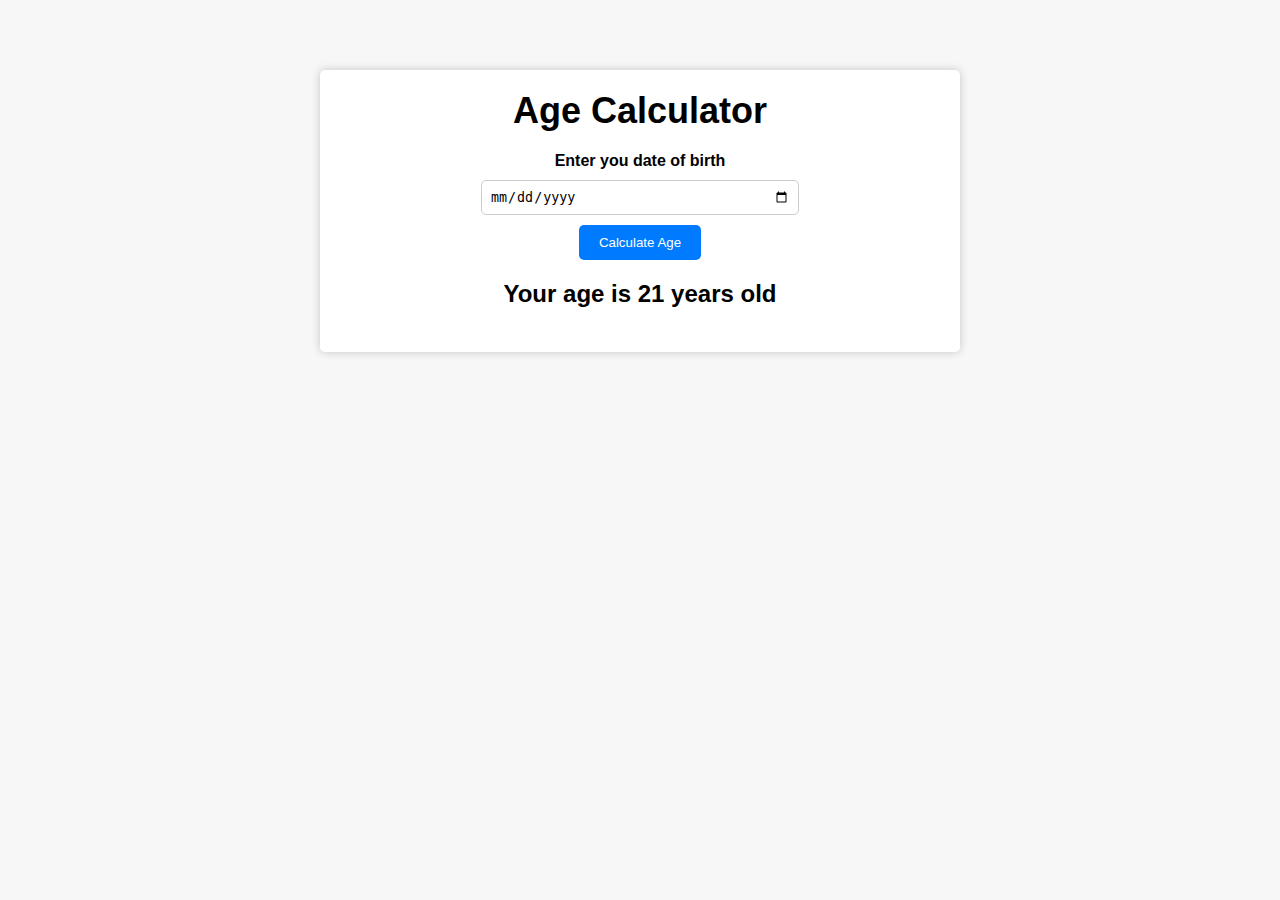
<file: ageCalculator/agecal.html>
<!DOCTYPE html>
<html lang="en">
<head>
    <meta charset="UTF-8">
    <meta http-equiv="X-UA-Compatible" content="IE=edge">
    <meta name="viewport" content="width=device-width, initial-scale=1.0">
    <title>Age Calculator</title>
    <link rel="stylesheet" href="agecal.css">
</head>
<body>
    <div class="container">
        <h1>Age Calculator</h1>
        <div class="form">
            <label for="birthday">Enter you date of birth</label>
            <input type="date" id="birthday" name="birthday">
            <button id="btn">Calculate Age</button>
            <p id="result">Your age is 21 years old</p>
        </div>
    </div>

    <script src="agecal.js"></script>
</body>
</html>
</file>
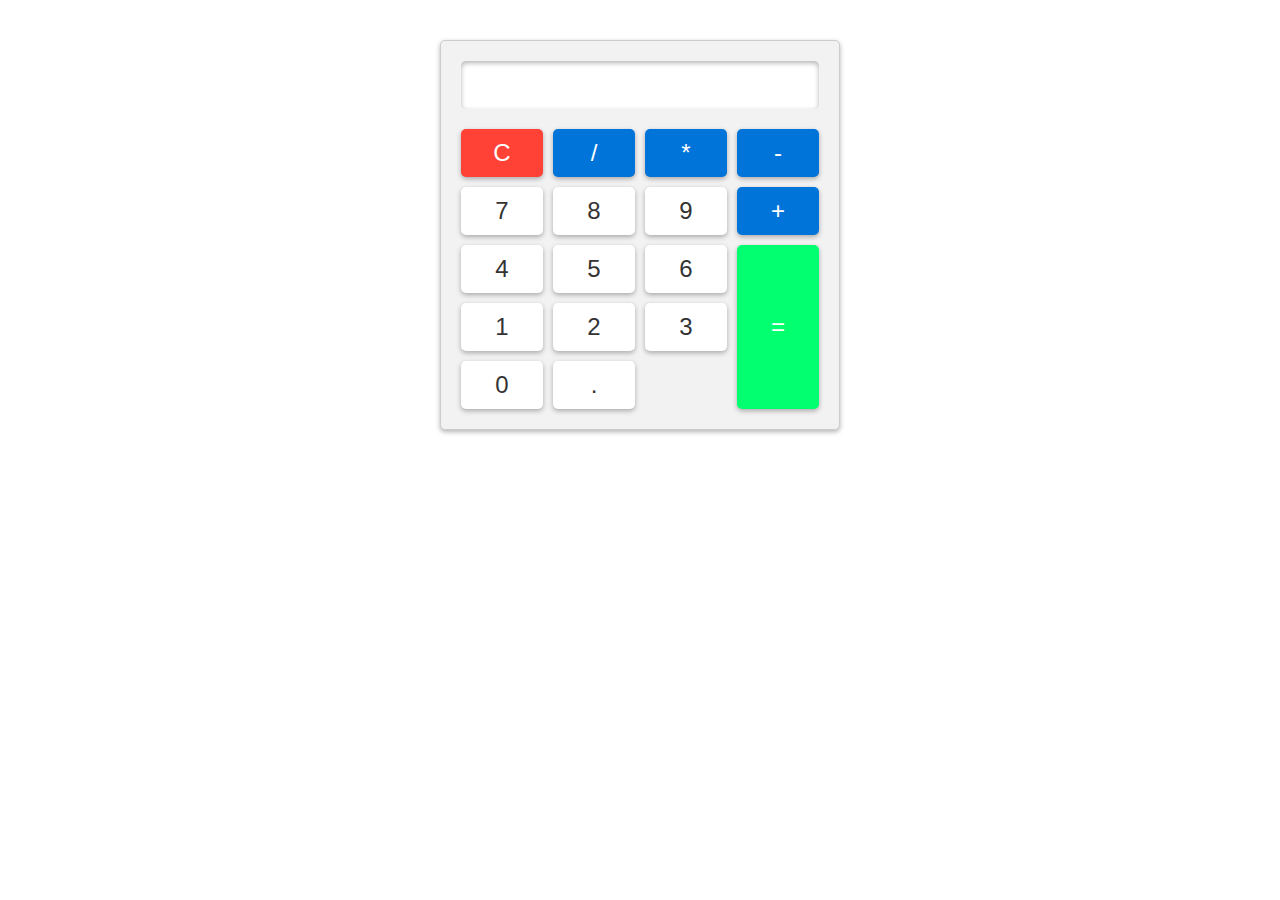
<file: basic-calculator/basiccal.html>
<!DOCTYPE html>
<html lang="en">
<head>
    <meta charset="UTF-8">
    <meta http-equiv="X-UA-Compatible" content="IE=edge">
    <meta name="viewport" content="width=device-width, initial-scale=1.0">
    <title>Basic Calculator</title>
    <link rel="stylesheet" href="basiccal.css">
</head>
<body>
    <div class="calculator">
        <input type="text" id="result" readonly>
        <div class="buttons">
            <button class="clear">C</button>
            <button class="operator">/</button>
            <button class="operator">*</button>
            <button class="operator">-</button>
            <button class="number">7</button>
            <button class="number">8</button>
            <button class="number">9</button>
            <button class="operator">+</button>
            <button class="number">4</button>
            <button class="number">5</button>
            <button class="number">6</button>
            <button class="equals">=</button>
            <button class="number">1</button>
            <button class="number">2</button>
            <button class="number">3</button>
            <button class="number">0</button>
            <button class="decimal">.</button>
        </div>
    </div>
    <script src="basiccal.js"></script>
</body>
</html>
</file>
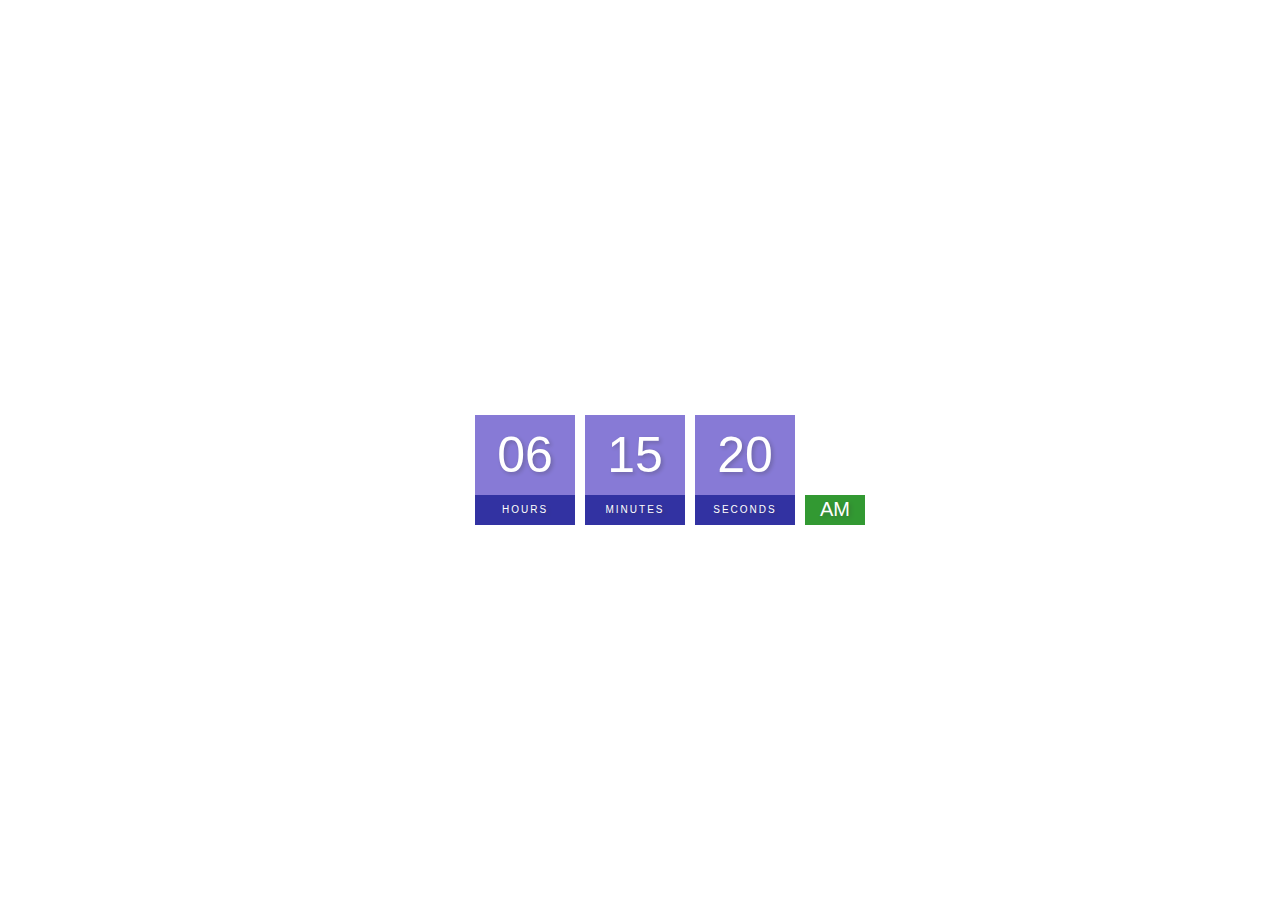
<file: digital-clock/digitalclock.html>
<!DOCTYPE html>
<html lang="en">
  <head>
    <meta charset="UTF-8" />
    <meta http-equiv="X-UA-Compatible" content="IE=edge" />
    <meta name="viewport" content="width=device-width, initial-scale=1.0" />
    <title>Digital Clock</title>
    <link rel="stylesheet" href="digitalclock.css" />
  </head>
  <body>
    <h2>Digital Clock</h2>
    <div class="clock">
      <div>
        <span id="hour">00</span>
        <span class="text">Hours</span>
      </div>
      <div>
        <span id="minutes">00</span>
        <span class="text">Minutes</span>
      </div>
      <div>
        <span id="seconds">00</span>
        <span class="text">Seconds</span>
      </div>
      <div>
        <span id="ampm">AM</span>
      </div>
    </div>
    <script src="digitalclock.js"></script>
  </body>
</html>
</file>
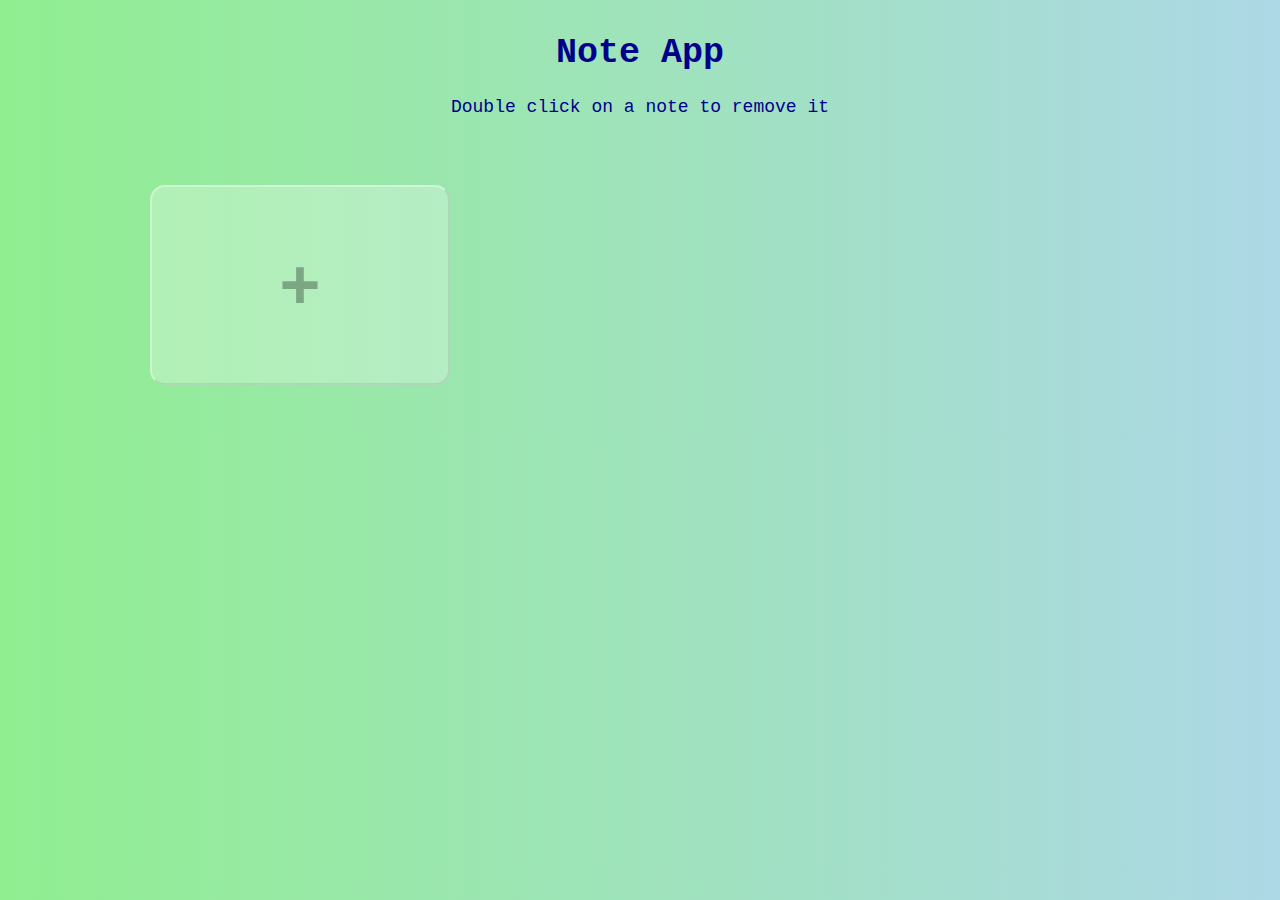
<file: note-app/notes.html>
<!DOCTYPE html>
<html lang="en">
  <head>
    <meta charset="UTF-8" />
    <meta http-equiv="X-UA-Compatible" content="IE=edge" />
    <meta name="viewport" content="width=device-width, initial-scale=1.0" />
    <title>Document</title>
    <link rel="stylesheet" href="notes.css" />
  </head>
  <body>
    <h1 class="heading">Note App</h1>
    <p class="info-text">Double click on a note to remove it</p>
    <div class="app" id="app">
      <!-- <textarea
        cols="30"
        rows="10"
        class="note"
        placeholder="Empty Note"
      ></textarea> -->

      <button class="btn" id="btn">+</button>
    </div>
    <script src="notes.js"></script>
  </body>
</html>
</file>
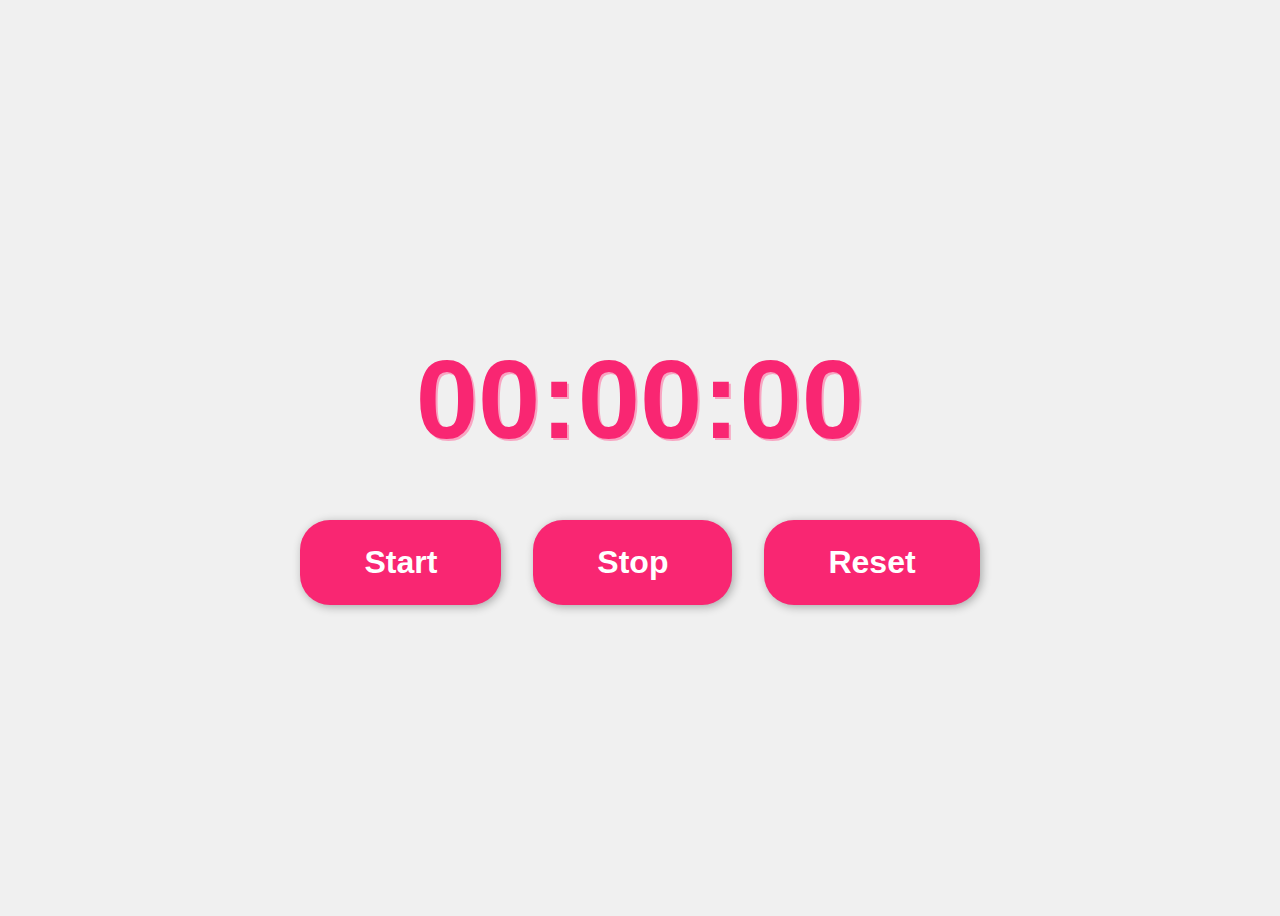
<file: stopwatch/stopwatch.html>
<!DOCTYPE html>
<html lang="en">
<head>
    <meta charset="UTF-8">
    <meta http-equiv="X-UA-Compatible" content="IE=edge">
    <meta name="viewport" content="width=device-width, initial-scale=1.0">
    <title>Stopwatch</title>
    <link rel="stylesheet" href="stopwatch.css">
</head>
<body>

    <div id="timer">00:00:00</div>
    <div id="buttons">
        <button id="start">Start</button>
        <button id="stop">Stop</button>
        <button id="reset">Reset</button>
    </div>
    <script src="stopwatch.js"></script>
</body>
</html>
</file>
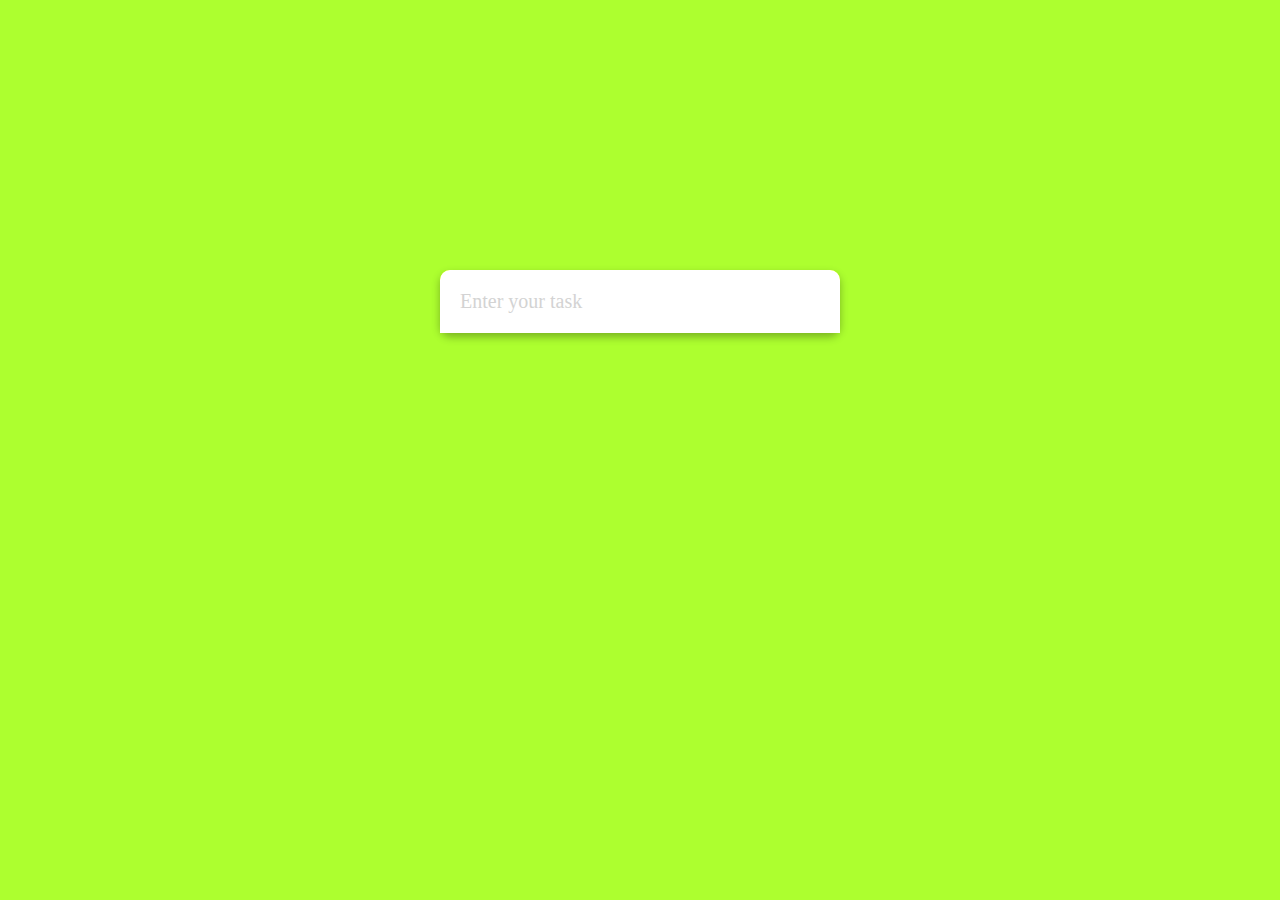
<file: to-do-list/todo.html>
<!DOCTYPE html>
<html lang="en">
  <head>
    <meta charset="UTF-8" />
    <meta http-equiv="X-UA-Compatible" content="IE=edge" />
    <meta name="viewport" content="width=device-width, initial-scale=1.0" />
    <title>To Do List</title>
    <link
      rel="stylesheet"
      href="https://cdnjs.cloudflare.com/ajax/libs/font-awesome/6.0.0-beta2/css/all.min.css"
      integrity="sha512-YWzhKL2whUzgiheMoBFwW8CKV4qpHQAEuvilg9FAn5VJUDwKZZxkJNuGM4XkWuk94WCrrwslk8yWNGmY1EduTA=="
      crossorigin="anonymous"
      referrerpolicy="no-referrer"
    />
    <link rel="stylesheet" href="todo.css" />
  </head>
  <body>
    <form class="form">
      <input
        type="text"
        class="input"
        placeholder="Enter your task"
        autocomplete="off"
      />
      <ul class="list">
        <!-- <li>
          Buy Milk <i class="fas fa-check-square"></i
          ><i class="fas fa-trash"></i>
        </li>
        <li class="checked">
          Call David <i class="fas fa-check-square"></i
          ><i class="fas fa-trash"></i>
        </li> -->
      </ul>
    </form>
    <script src="todo.js"></script>
  </body>
</html>
</file>
<file: ageCalculator/agecal.css>
body {
  margin: 0;
  padding: 20px;
  font-family: "Montserrat", sans-serif;
  background-color: #f7f7f7;
}

.container {
  background-color: white;
  box-shadow: 0 0 10px rgba(0, 0, 0, 0.2);
  padding: 20px;
  max-width: 600px;
  margin: 0 auto;
  border-radius: 5px;
  margin-top: 50px;
}

h1 {
  font-size: 36px;
  text-align: center;
  margin-top: 0;
  margin-bottom: 20px;
}

.form {
  display: flex;
  flex-direction: column;
  align-items: center;
}

label {
  font-weight: bold;
  margin-bottom: 10px;
}

input {
  padding: 8px;
  border: 1px solid #ccc;
  border-radius: 5px;
  width: 100%;
  max-width: 300px;
}

button {
  background-color: #007bff;
  color: white;
  border: none;
  padding: 10px 20px;
  border-radius: 5px;
  margin-top: 10px;
  cursor: pointer;
  transition: background-color 0.3s ease;
}

button:hover {
  background-color: #0062cc;
}

#result {
  margin-top: 20px;
  font-size: 24px;
  font-weight: bold;
}
</file>
<file: basic-calculator/basiccal.css>
* {
  box-sizing: border-box;
  margin: 0;
}

.calculator {
  background-color: #f2f2f2;
  padding: 20px;
  max-width: 400px;
  margin: 0 auto;
  border: solid 1px #ccc;
  box-shadow: 0 2px 5px rgba(0, 0, 0, 0.3);
  border-radius: 5px;
  margin-top: 40px;
}

#result{
    width: 100%;
    padding: 10px;
    font-size: 24px;
    border: none;
    box-shadow: 0 2px 5px rgba(0, 0, 0, 0.3) inset;
    border-radius: 5px;
}

.buttons{
    display: grid;
    grid-template-columns: repeat(4, 1fr);
    grid-gap: 10px;
    margin-top: 20px;
}

button{
    padding: 10px;
    font-size: 24px;
    border: none;
    box-shadow: 0 2px 5px rgba(0, 0, 0, 0.3);
    border-radius: 5px;
    cursor: pointer;
    transition: background-color 0.3s ease;

}

button:hover{
    background-color: #ddd;
}

.clear{
    background-color: #ff4136;
    color: #fff;
}

.number, .decimal{
    background-color: #fff;
    color: #333;

}

.operator{
    background-color: #0074d9;
    color: #fff;
}

.equals{
    background-color: #01ff70;
    grid-row: span 3;
    color: #fff;
}
</file>
<file: digital-clock/digitalclock.css>
body {
  margin: 0;
  font-family: sans-serif;
  display: flex;
  flex-direction: column;
  align-items: center;
  height: 100vh;
  justify-content: center;
  background: url("https://images.unsplash.com/photo-1499002238440-d264edd596ec?ixlib=rb-1.2.1&ixid=MnwxMjA3fDB8MHxwaG90by1wYWdlfHx8fGVufDB8fHx8&auto=format&fit=crop&w=1470&q=80");
  background-size: cover;
  overflow: hidden;
}

h2 {
  text-transform: uppercase;
  letter-spacing: 4px;
  font-size: 14px;
  text-align: center;
  color: white;
}

.clock {
  display: flex;
}

.clock div {
  margin: 5px;
  position: relative;
}

.clock span {
  width: 100px;
  height: 80px;
  background: slateblue;
  opacity: 0.8;
  color: white;
  display: flex;
  justify-content: center;
  align-items: center;
  font-size: 50px;
  text-shadow: 2px 2px 4px rgba(0, 0, 0, 0.3);
}

.clock .text {
  height: 30px;
  font-size: 10px;
  text-transform: uppercase;
  letter-spacing: 2px;
  background: darkblue;
  opacity: 0.8;
}

.clock #ampm {
  bottom: 0;
  position: absolute;
  width: 60px;
  height: 30px;
  font-size: 20px;
  background: green;
}
</file>
<file: note-app/notes.css>
body {
  margin: 0;
  background: linear-gradient(to left, lightblue, lightgreen);
  font-family: "Courier New", Courier, monospace;
}

.heading {
  color: darkblue;
  text-align: center;
  padding-top: 10px;
  font-size: 35px;
}

.info-text {
  text-align: center;
  color: darkblue;
  font-size: 18px;
}

.app {
  display: grid;
  grid-template-columns: repeat(auto-fill, 300px);
  gap: 40px;
  justify-content: center;
  padding: 50px;
}

.note {
  padding: 17px;
  border-radius: 15px;
  resize: none;
  box-shadow: 0 0 3px rgba(0, 0, 0, 0.3);
  font-size: 18px;
  height: 200px;
  color: darkblue;
  border: none;
  outline: none;
  background: rgba(255, 255, 255, 0.1);
  box-sizing: border-box;
}

.note::placeholder {
  color: gray;
  opacity: 30%;
}

.note:hover,
.note:focus {
  box-shadow: 0 0 10px rgba(0, 0, 0, 0.3);
  transition: all 300ms ease;
}

.btn{
    height: 200px;
    border-color: rgba(255, 255, 255, 0.37);
    background: rgba(255, 255, 255, 0.27);
    border-radius: 15px;
    font-size: 70px;
    font-weight: 700;
    color: rgba(0, 0, 0, 0.3);
    cursor: pointer;
}

.btn:hover{
    background: rgba(255, 255, 255, 0.55);
    color: rgba(0, 0, 0, 0.6);
    transition: all 300ms ease;
}
</file>
<file: stopwatch/stopwatch.css>
body {
  background-color: #f0f0f0;
  font-family: "Poppins", sans-serif;
  display: flex;
  flex-direction: column;
  justify-content: center;
  min-height: 100vh;
  overflow: hidden;
  align-items: center;
}

#timer {
  font-size: 7rem;
  font-weight: 700;
  text-shadow: 2px 2px #f8a5c2;
  color: #f92672;
  width: 600px;
  text-align: center;
  margin: 40px auto;
}

#buttons {
  display: flex;
  justify-content: center;
}

button {
  background-color: #f92672;
  color: white;
  border: none;
  font-size: 2rem;
  font-weight: bold;
  padding: 1.5rem 4rem;
  margin: 1rem;
  border-radius: 30px;
  cursor: pointer;
  box-shadow: 2px 2px 10px rgba(0, 0, 0, 0.3);
  transition: all 0.2s;
}

button:hover {
  background-color: #f44583;
  box-shadow: 2px 2px 10px rgba(0, 0, 0, 0.5);
}

button[disabled] {
  opacity: 0.5;
  cursor: default;
}

@media (max-width: 800px) {
  #timer {
    font-size: 4rem;
    width: 350px;
  }

  button {
    font-size: 1.5rem;
    padding: 1rem 2rem;
  }
}
</file>
<file: to-do-list/todo.css>
body{
    margin: 0;
    display: flex;
    justify-content: center;
    background-color: greenyellow;
}

.form{
    position: absolute;
    top: 30%;
    box-shadow: 0 4px 8px rgba(0,0,0,.3);
    width: 400px;
    background-color:yellow;
    border-radius: 10px;
}

.input{
    width: 100%;
    box-sizing: border-box;
    padding: 20px;
    border-radius: 10px 10px 0 0;
    border: none;
    font-size: 20px;
    font-family: cursive;
}

.input::placeholder{
    color: lightgray;
}

.list{
    padding: 0;
    margin: 0;
}

.list li{
    list-style-type: none;
    padding: 20px;
    font-family: cursive;
    border-top: dotted;
    border-color: darkgray;
    position: relative;
}

.list li .fa-trash{
    color: red;
    position: absolute;
    right: 20px;
    top: 50%;
    transform: translateY(-50%);
    cursor: pointer;
}
.list li .fa-check-square{
    color: green;
    position: absolute;
    right: 40px;
    top: 50%;
    transform: translateY(-50%);
    cursor: pointer;
}

.list li.checked {
    color: darkgray;
    text-decoration: line-through;
}

.list li.checked .fa-check-square{
    color: darkgray;
}
</file>
